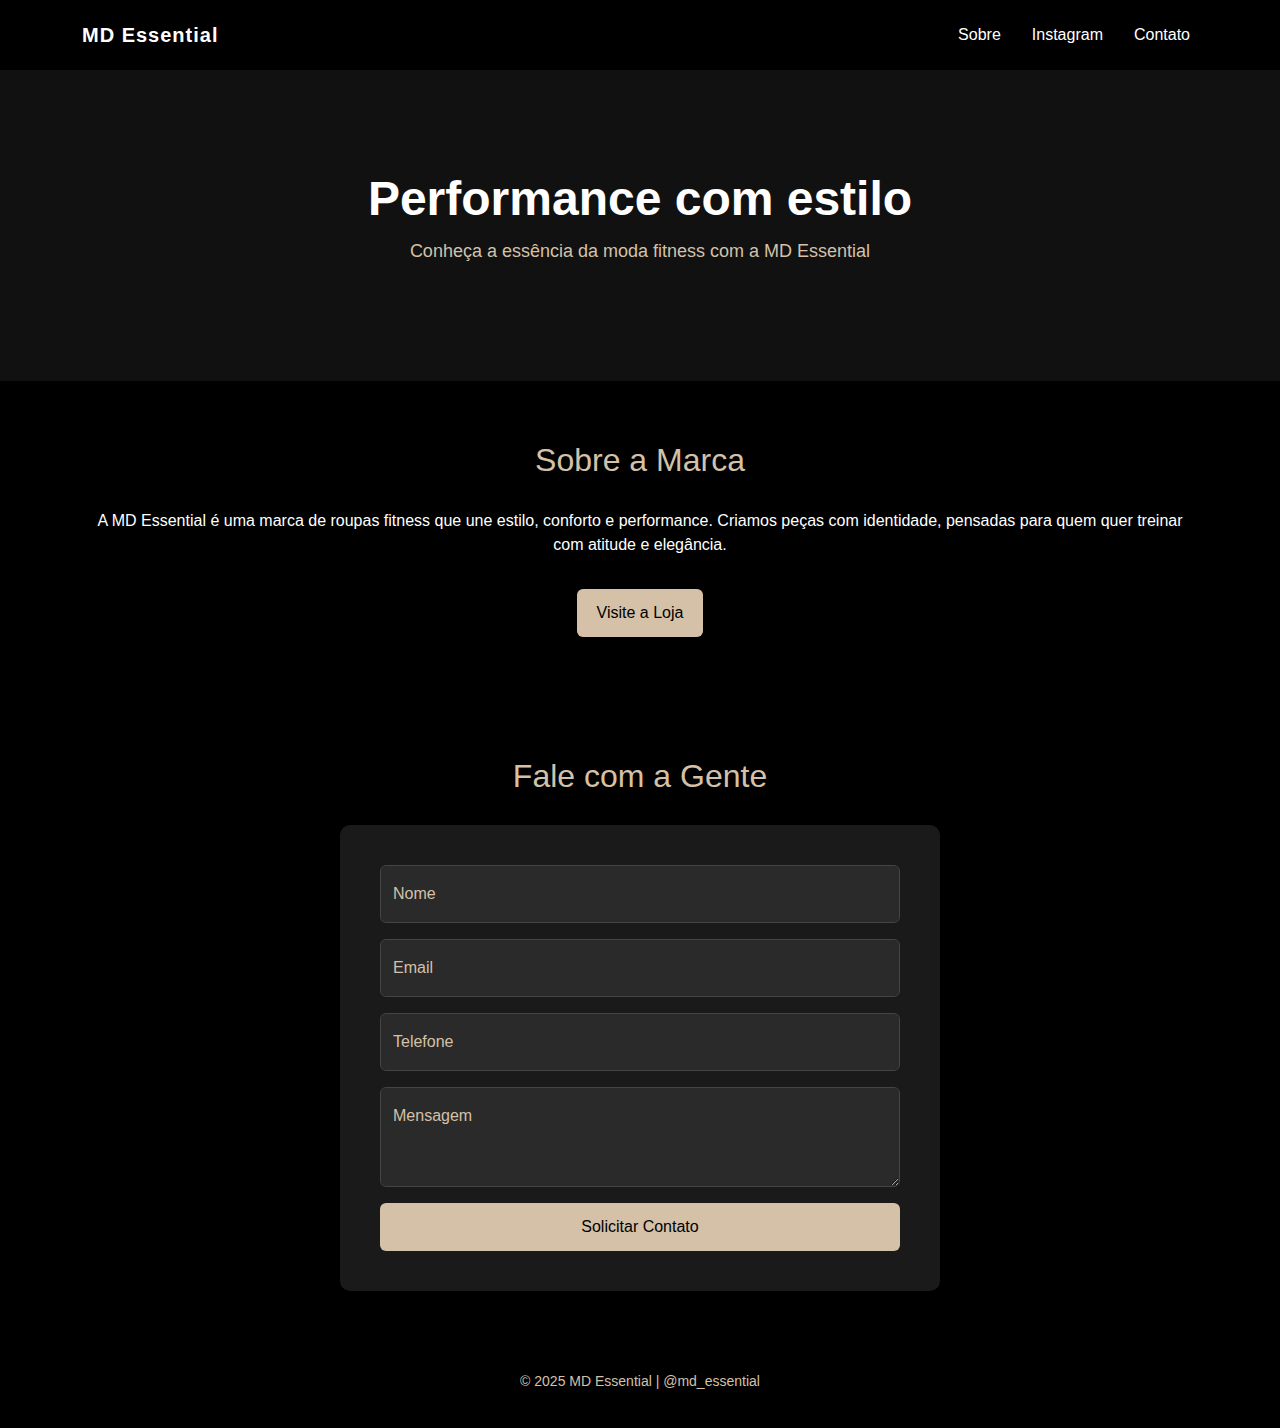
<file: image/index (1) (1).html>
<!DOCTYPE html>
<html lang="pt-BR">
<head>
  <meta charset="UTF-8" />
  <meta name="viewport" content="width=device-width, initial-scale=1.0" />
  <title>Portfólio - MD Essential</title>
  <link href="https://cdn.jsdelivr.net/npm/bootstrap@5.3.3/dist/css/bootstrap.min.css" rel="stylesheet" />
  <style>
    body {
      font-family: 'Arial', sans-serif;
      background-color: #000;
      color: #fff;
      margin: 0;
      padding: 0;
    }

    .navbar {
      background-color: #000 !important;
      padding: 15px 30px;
    }

    .navbar-brand {
      font-weight: bold;
      letter-spacing: 1px;
    }

    .nav-link {
      color: #fff !important;
      margin-left: 15px;
      font-weight: 300;
      font-size: 16px;
    }

    .nav-link:hover {
      color: #d4c1a8 !important;
    }

    .hero-section {
      background-color: #111;
      padding: 100px 20px;
      text-align: center;
    }

    .hero-section h1 {
      font-size: 48px;
      font-weight: 600;
      color: #fff;
    }

    .hero-section p {
      font-size: 18px;
      color: #d4c1a8;
      margin-top: 10px;
    }

    .section {
      padding: 60px 20px;
      text-align: center;
    }

    .section h2 {
      color: #d4c1a8;
      font-weight: 400;
      margin-bottom: 30px;
    }

    .btn-primary {
      background-color: #d4c1a8;
      border: none;
      color: #000;
      padding: 12px 20px;
      font-weight: 500;
      border-radius: 6px;
    }

    .btn-primary:hover {
      background-color: #b8a686;
      color: #000;
    }

    .form-container {
      background-color: #1a1a1a;
      padding: 40px;
      border-radius: 10px;
      max-width: 600px;
      margin: auto;
    }

    .form-floating input, .form-floating textarea {
      background-color: #2a2a2a;
      color: #fff;
      border: 1px solid #444;
    }

    .form-floating label {
      color: #d4c1a8;
    }

    .footer {
      background-color: #000;
      padding: 20px 0;
      text-align: center;
      font-size: 14px;
      color: #d4c1a8;
    }

    a {
      color: #d4c1a8;
      text-decoration: none;
    }

    a:hover {
      text-decoration: underline;
    }
  </style>
</head>
<body>

  <!-- Navbar -->
  <nav class="navbar navbar-expand-lg navbar-dark">
    <div class="container">
      <a class="navbar-brand" href="https://www.mdessential.com.br" target="_blank">MD Essential</a>
      <button class="navbar-toggler" data-bs-toggle="collapse" data-bs-target="#navbarNav">
        <span class="navbar-toggler-icon"></span>
      </button>
      <div class="collapse navbar-collapse" id="navbarNav">
        <ul class="navbar-nav ms-auto">
          <li class="nav-item"><a class="nav-link" href="#sobre">Sobre</a></li>
          <li class="nav-item"><a class="nav-link" href="https://www.instagram.com/md_essential/" target="_blank">Instagram</a></li>
          <li class="nav-item"><a class="nav-link" href="#contato">Contato</a></li>
        </ul>
      </div>
    </div>
  </nav>

  <!-- Hero -->
  <section class="hero-section">
    <h1>Performance com estilo</h1>
    <p>Conheça a essência da moda fitness com a MD Essential</p>
  </section>

  <!-- Sobre -->
  <section class="section" id="sobre">
    <div class="container">
      <h2>Sobre a Marca</h2>
      <p>A MD Essential é uma marca de roupas fitness que une estilo, conforto e performance. Criamos peças com identidade, pensadas para quem quer treinar com atitude e elegância.</p>
      <a href="https://www.mdessential.com.br" class="btn btn-primary mt-3" target="_blank">Visite a Loja</a>
    </div>
  </section>

  <!-- Contato -->
  <section class="section" id="contato">
    <div class="container">
      <h2>Fale com a Gente</h2>
      <div class="form-container mt-4">
        <form id="contatoForm">
          <div class="form-floating mb-3">
            <input type="text" class="form-control" id="nome" placeholder="Seu nome" required>
            <label for="nome">Nome</label>
          </div>
          <div class="form-floating mb-3">
            <input type="email" class="form-control" id="email" placeholder="nome@exemplo.com" required>
            <label for="email">Email</label>
          </div>
          <div class="form-floating mb-3">
            <input type="tel" class="form-control" id="telefone" placeholder="(XX) XXXXX-XXXX" required>
            <label for="telefone">Telefone</label>
          </div>
          <div class="form-floating mb-3">
            <textarea class="form-control" id="mensagem" placeholder="Digite sua mensagem" style="height: 100px" required></textarea>
            <label for="mensagem">Mensagem</label>
          </div>
          <button type="submit" class="btn btn-primary w-100">Solicitar Contato</button>
        </form>
        <div id="mensagemEnviada" class="mt-3 text-success" style="display: none;">
          Obrigado! Entraremos em contato em breve.
        </div>
      </div>
    </div>
  </section>

  <!-- Footer -->
  <footer class="footer">
    <p>&copy; 2025 MD Essential | <a href="https://www.instagram.com/md_essential/" target="_blank">@md_essential</a></p>
  </footer>

  <!-- Scripts -->
  <script>
    document.getElementById('contatoForm').addEventListener('submit', function (e) {
      e.preventDefault();
      document.getElementById('mensagemEnviada').style.display = 'block';
      document.getElementById('contatoForm').reset();
    });
  </script>
  <script src="https://cdn.jsdelivr.net/npm/bootstrap@5.3.3/dist/js/bootstrap.bundle.min.js"></script>
</body>
</html>
</file>
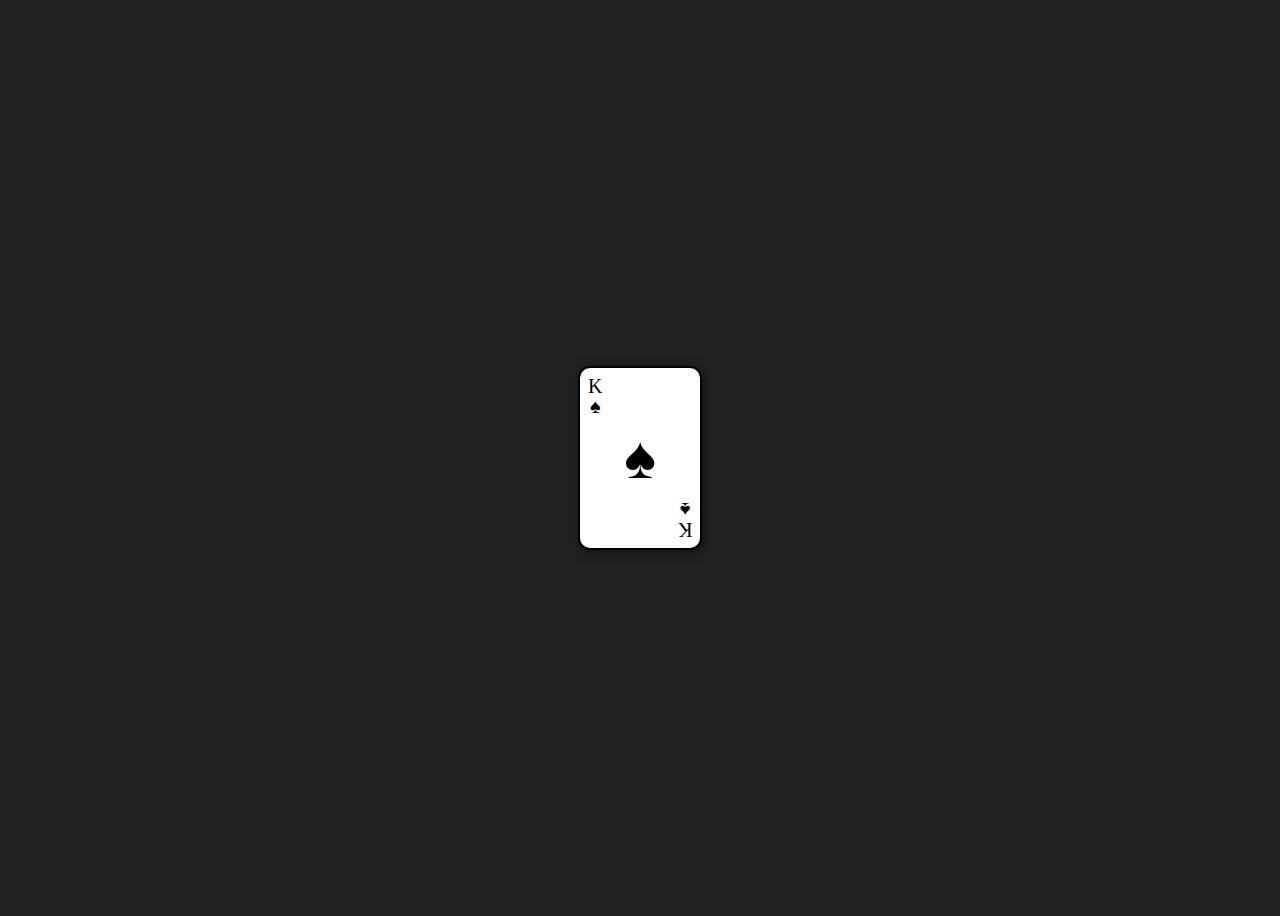
<file: image/jogo (1).html>
<!DOCTYPE html>
<html lang="pt-BR">

<head>
  <meta charset="UTF-8">
  <title>Carta CSS - Rei de Espadas</title>
  <style>
    body {
      background: #222;
      display: flex;
      justify-content: center;
      align-items: center;
      height: 100vh;
    }

    .carta {
      width: 120px;
      height: 180px;
      background: white;
      border: 2px solid #000;
      border-radius: 12px;
      position: relative;
      font-family: 'Georgia', serif;
      box-shadow: 2px 2px 12px rgba(0, 0, 0, 0.5);
    }

    .canto {
      position: absolute;
      font-size: 20px;
      line-height: 1;
      text-align: center;
    }

    .canto.superior {
      top: 8px;
      left: 8px;
    }

    .canto.inferior {
      bottom: 8px;
      right: 8px;
      transform: rotate(180deg);
    }

    .naipe {
      font-size: 60px;
      color: black;
      position: absolute;
      top: 50%;
      left: 50%;
      transform: translate(-50%, -50%);
    }

    /* Estilos de cores por naipe */
    .vermelho {
      color: red;
    }
  </style>
</head>

<body>
  <div class="carta">
    <div class="canto superior">
      <div>K</div>
      <div>♠</div>
    </div>
    <div class="canto inferior">
      <div>K</div>
      <div>♠</div>
    </div>
    <div class="naipe">♠</div>
  </div>
</body>

</html>
</file>
